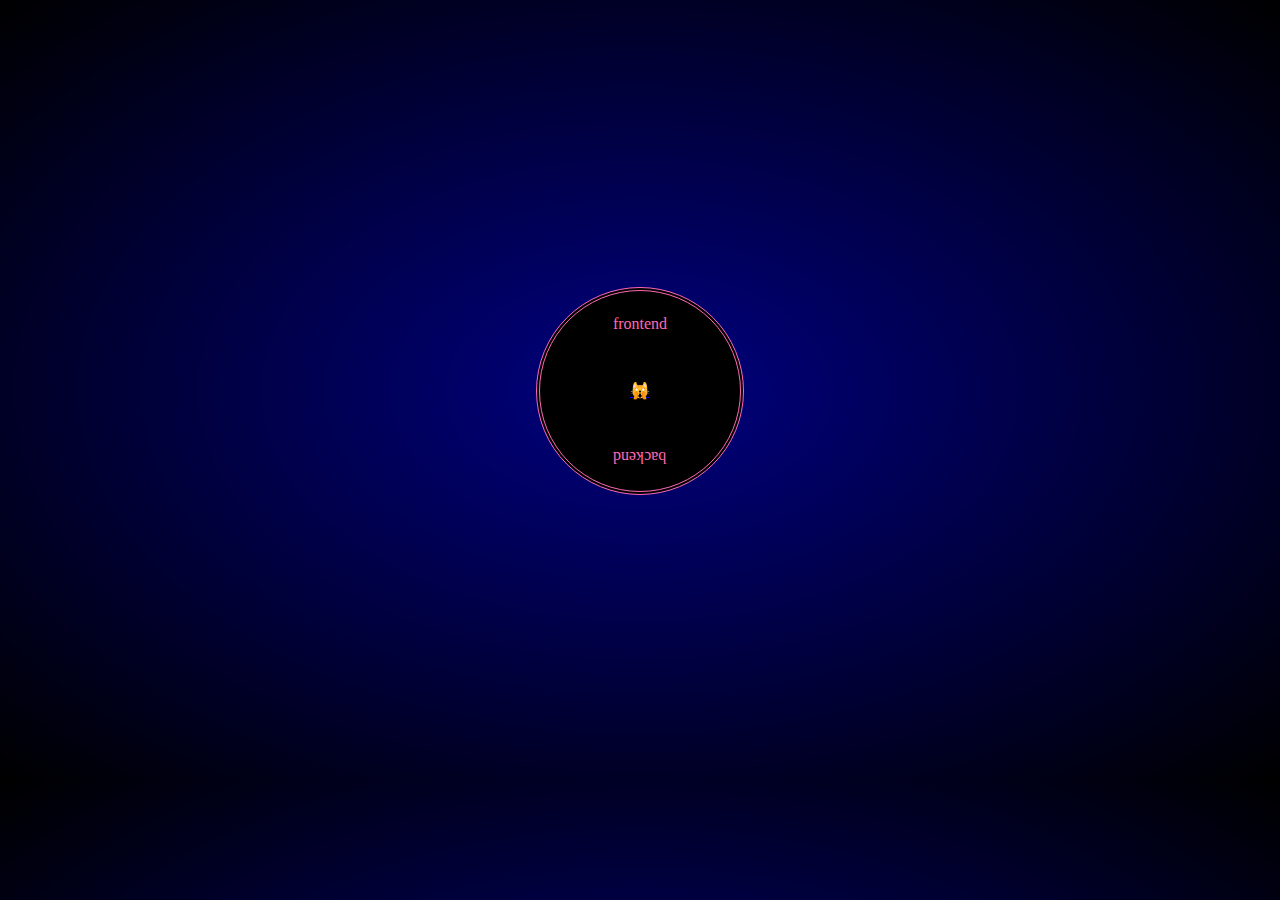
<file: index.htm>
<!DOCTYPE html>
<html lang="en">

    <head>
        <title>🙀</title>
        <link rel="stylesheet" href="main.css">
    </head>

    <body>
        <main>
            <!-- Created with emmet "p+3" -->
            <p>frontend</p>
            <p><a href="message.html">🙀</a></p>
            <p id="backend">backend</p>
        </main>
    </body>

</html>
</file>
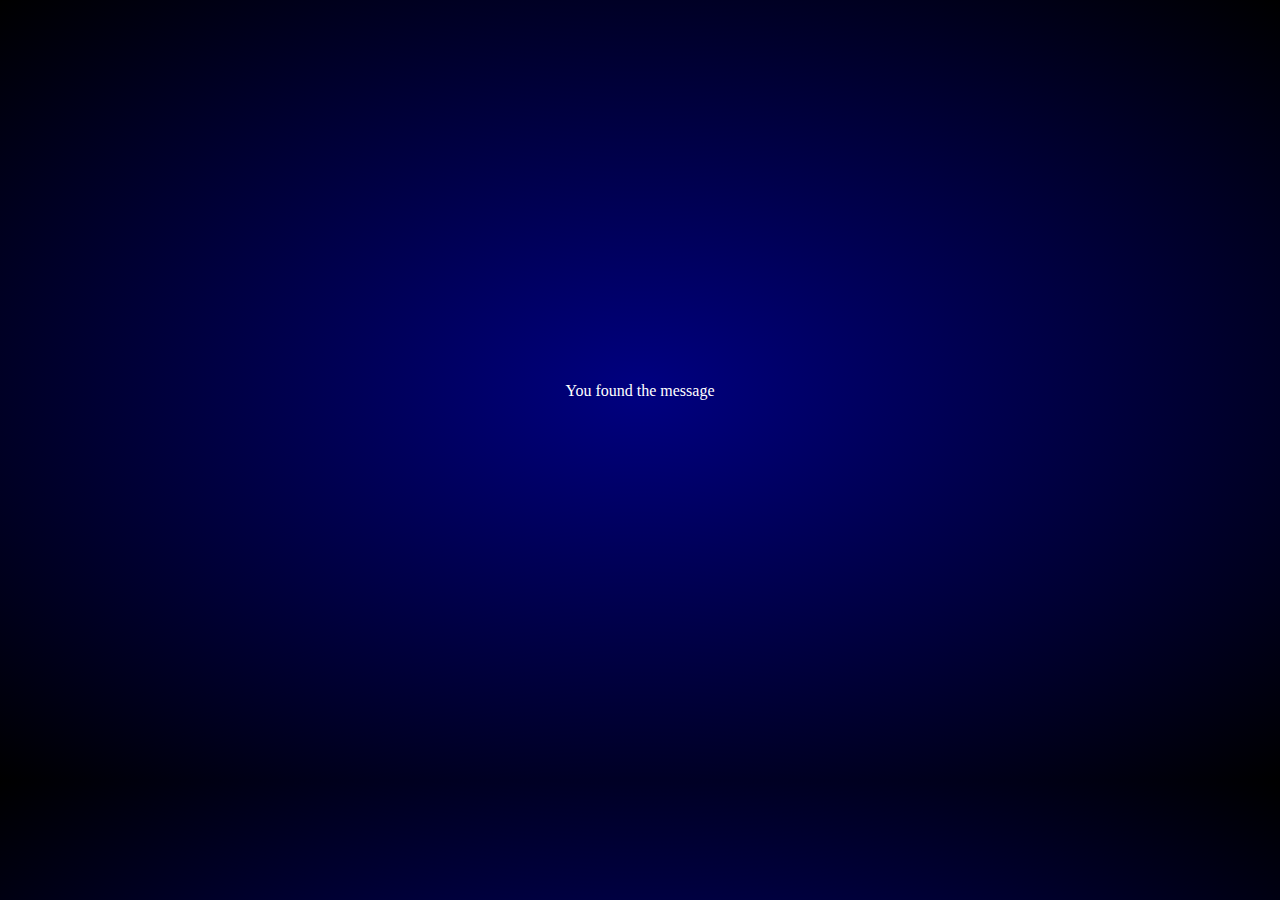
<file: message.html>
<!DOCTYPE html>
<html lang="en">
<head>
    <meta charset="UTF-8">
    <meta name="viewport" content="width=device-width, initial-scale=1.0">
    <title>Document</title>
    <link rel="stylesheet" href="main.css">
</head>
<body>
    
    
</body>
    <p>You found the message</p>
</html>
</file>
<file: main.css>
body {
    background:radial-gradient(navy, black);


    color: white;
    text-align: center;

    /* 
            This is for advanced positioning
            a very complex topic, but with a
            little wellp placed code, also
            very powerful!
    */
    height: 85vh;
    display: grid;
    place-items: center;
}

#backend {
    scale: -1;
}
main {
    background-color: black;
    border: 4px double;
    border-radius: 50%;
    color: hotpink;
    width: 200px;
    height: 200px;
    display: grid;
    place-items: center;

    animation: rota 60s infinite
}

@keyframes rota {
    0% { rotate: 0deg; }
    100% { rotate: 360deg }
    
}
</file>
